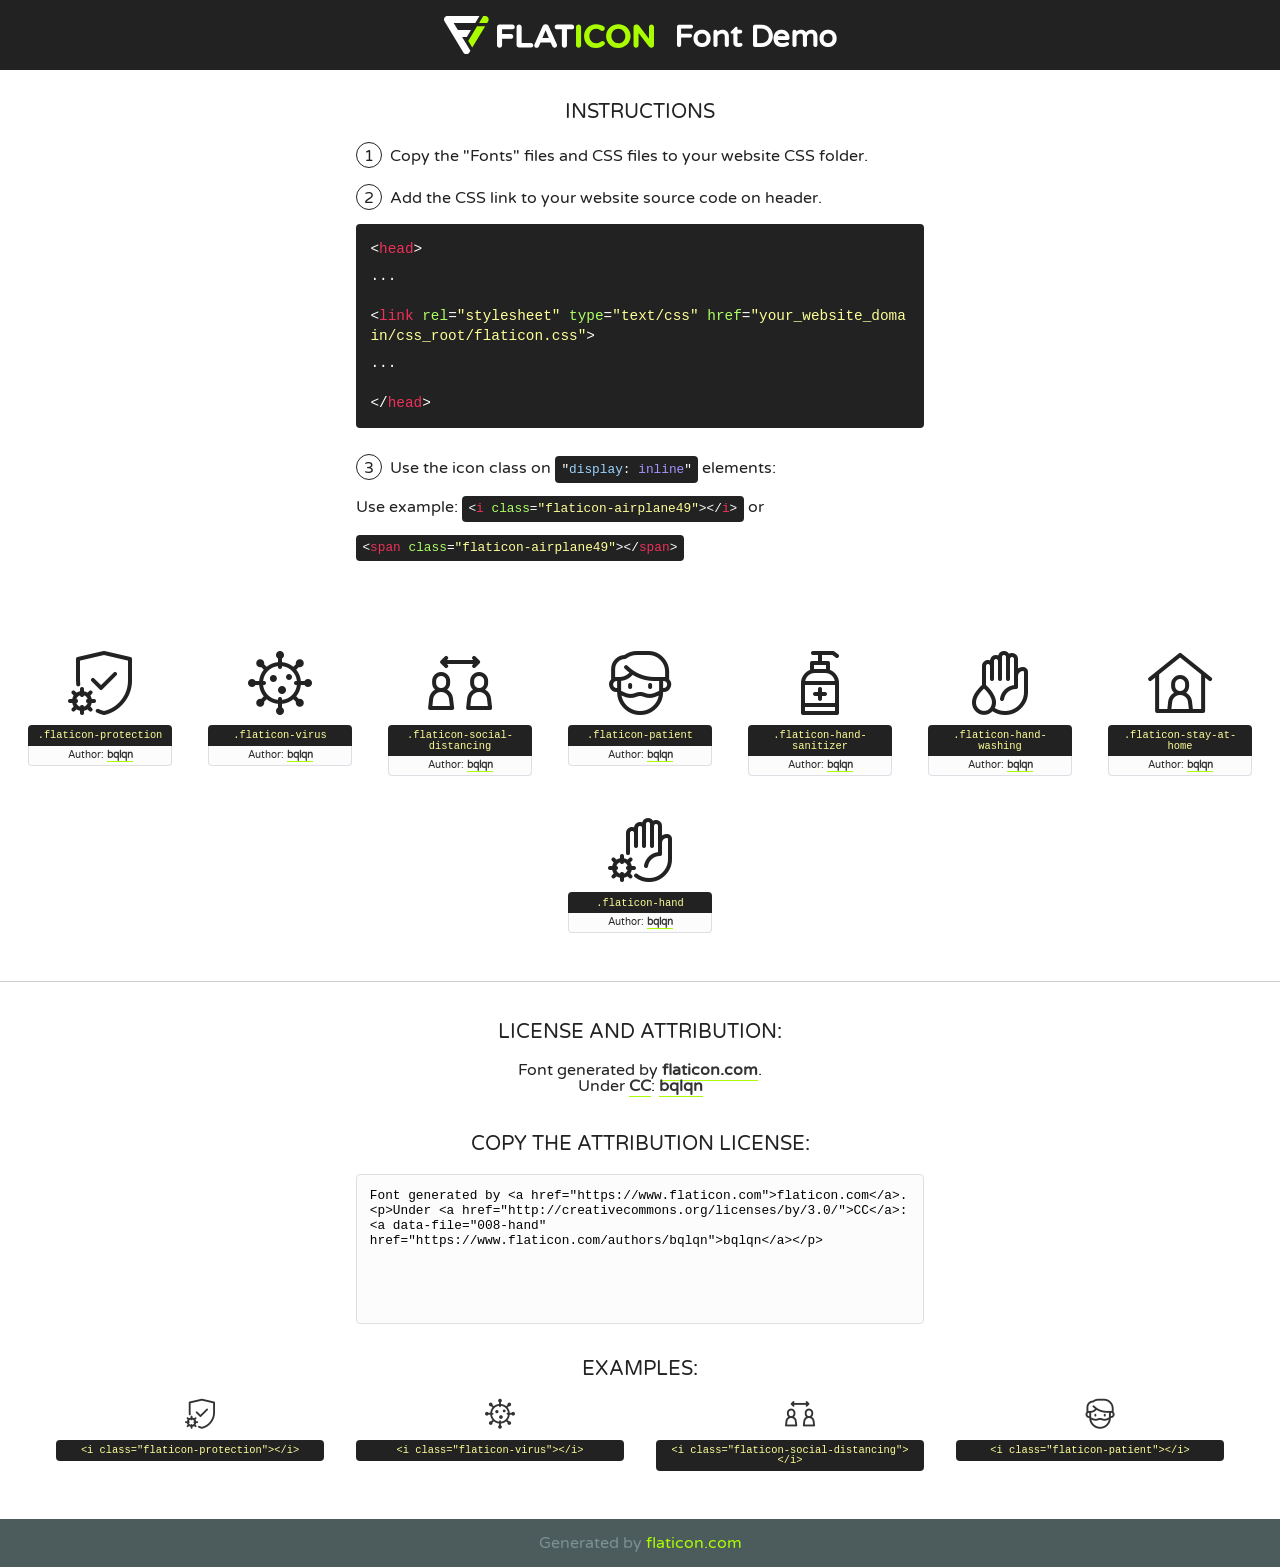
<file: flu/static/flu/fonts/flaticon-covid/font/flaticon.html>
<!DOCTYPE html>
<!--
  Flaticon icon font: Flaticon
  Creation date: 30/07/2020 04:12
-->
<html>
<!DOCTYPE html>
<html>

<head>
    <title>Flaticon WebFont</title>
    <link href="http://fonts.googleapis.com/css?family=Varela+Round" rel="stylesheet" type="text/css" />
    <link rel="stylesheet" type="text/css" href="flaticon.css">
    <meta charset="UTF-8">
    <style>
    html, body, div, span, applet, object, iframe,
    h1, h2, h3, h4, h5, h6, p, blockquote, pre,
    a, abbr, acronym, address, big, cite, code,
    del, dfn, em, img, ins, kbd, q, s, samp,
    small, strike, strong, sub, sup, tt, var,
    b, u, i, center,
    dl, dt, dd, ol, ul, li,
    fieldset, form, label, legend,
    table, caption, tbody, tfoot, thead, tr, th, td,
    article, aside, canvas, details, embed, 
    figure, figcaption, footer, header, hgroup, 
    menu, nav, output, ruby, section, summary,
    time, mark, audio, video {
        margin: 0;
        padding: 0;
        border: 0;
        font-size: 100%;
        font: inherit;
        vertical-align: baseline;
    }
    /* HTML5 display-role reset for older browsers */
    article, aside, details, figcaption, figure, 
    footer, header, hgroup, menu, nav, section {
        display: block;
    }
    body {
        line-height: 1;
    }
    ol, ul {
        list-style: none;
    }
    blockquote, q {
        quotes: none;
    }
    blockquote:before, blockquote:after,
    q:before, q:after {
        content: '';
        content: none;
    }
    table {
        border-collapse: collapse;
        border-spacing: 0;
    }
    body {
        font-family: 'Varela Round', Helvetica, Arial, sans-serif;
        font-size: 16px;
        color: #222;
    }
    a {
        color: #333;
        border-bottom: 1px solid #a9fd00;
        font-weight: bold;
        text-decoration: none;
    }
    * {
        -moz-box-sizing: border-box;
        -webkit-box-sizing: border-box;
        box-sizing: border-box;
        margin: 0;
        padding: 0;
    }
    [class^="flaticon-"]:before, [class*=" flaticon-"]:before, [class^="flaticon-"]:after, [class*=" flaticon-"]:after {
        font-family: Flaticon;
        font-size: 30px;
        font-style: normal;
        margin-left: 20px;
        color: #333;
    }
    .wrapper {
        max-width: 600px;
        margin: auto;
        padding: 0 1em;
    }
    .title {
        font-size: 1.25em;
        text-align: center;
        margin-bottom: 1em;
        text-transform: uppercase;
    }
    header {
        text-align: center;
        background-color: #222;
        color: #fff;
        padding: 1em;
    }
    header .logo {
        width: 210px;
        height: 38px;
        display: inline-block;
        vertical-align: middle;
        margin-right: 1em;
        border: none;
    }
    header strong {
        font-size: 1.95em;
        font-weight: bold;
        vertical-align: middle;
        margin-top: 5px;
        display: inline-block;
    }
    .demo {
        margin: 2em auto;
        line-height: 1.25em;
    }
    .demo ul li {
        margin-bottom: 1em;
    }
    .demo ul li .num {
        color: #222;
        border-radius: 20px;
        display: inline-block;
        width: 26px;
        padding: 3px;
        height: 26px;
        text-align: center;
        margin-right: 0.5em;
        border: 1px solid #222;
    }
    .demo ul li code {
        background-color: #222;
        border-radius: 4px;
        padding: 0.25em 0.5em;
        display: inline-block;
        color: #fff;
        font-family: Consolas,Monaco,Lucida Console,Liberation Mono,DejaVu Sans Mono,Bitstream Vera Sans Mono,Courier New, monospace;
        font-weight: lighter;
        margin-top: 1em;
        font-size: 0.8em;
        word-break: break-all;
    }
    .demo ul li code.big {
        padding: 1em;
        font-size: 0.9em;
    }
    .demo ul li code .red {
        color: #EF3159;
    }
    .demo ul li code .green {
        color: #ACFF65;
    }
    .demo ul li code .yellow {
        color: #FFFF99;
    }
    .demo ul li code .blue {
        color: #99D3FF;
    }
    .demo ul li code .purple {
        color: #A295FF;
    }
    .demo ul li code .dots {
        margin-top: 0.5em;
        display: block;
    }
    #glyphs {
        border-bottom: 1px solid #ccc;
        padding: 2em 0;
        text-align: center;
    }
    .glyph {
        display: inline-block;
        width: 9em;
        margin: 1em;
        text-align: center;
        vertical-align: top;
        background: #FFF;
    }
    .glyph .glyph-icon {
        padding: 10px;
        display: block;
        font-family:"Flaticon";
        font-size: 64px;
        line-height: 1;
    }
    .glyph .glyph-icon:before {
        font-size: 64px;
        color: #222;
        margin-left: 0;
    }
    .class-name {
        font-size: 0.65em;
        background-color: #222;
        color: #fff;
        border-radius: 4px 4px 0 0;
        padding: 0.5em;
        color: #FFFF99;
        font-family: Consolas,Monaco,Lucida Console,Liberation Mono,DejaVu Sans Mono,Bitstream Vera Sans Mono,Courier New, monospace;
    }
    .author-name {
        font-size: 0.6em;
        background-color: #fcfcfd;
        border: 1px solid #DEDEE4;
        border-top: 0;
        border-radius: 0 0 4px 4px;
        padding: 0.5em;
    }
    .class-name:last-child {
        font-size: 10px;
        color:#888;
    }
    .class-name:last-child a {
        font-size: 10px;
        color:#555;
    }
    .class-name:last-child a:hover {
        color:#a9fd00;
    }
    .glyph > input {
        display: block;
        width: 100px;
        margin: 5px auto;
        text-align: center;
        font-size: 12px;
        cursor: text;
    }
    .glyph > input.icon-input {
        font-family:"Flaticon";
        font-size: 16px;
        margin-bottom: 10px;
    }
    .attribution .title {
        margin-top: 2em;
    }
    .attribution textarea {
        background-color: #fcfcfd;
        padding: 1em;
        border: none;
        box-shadow: none;
        border: 1px solid #DEDEE4;
        border-radius: 4px;
        resize: none;
        width: 100%;
        height: 150px;
        font-size: 0.8em;
        font-family: Consolas,Monaco,Lucida Console,Liberation Mono,DejaVu Sans Mono,Bitstream Vera Sans Mono,Courier New, monospace;
        -webkit-appearance: none;
    }
    .iconsuse {
        margin: 2em auto;
        text-align: center;
        max-width: 1200px;
    }
    .iconsuse:after {
        content: '';
        display: table;
        clear: both;
    }
    .iconsuse .image {
        float: left;
        width: 25%;
        padding: 0 1em;
    }
    .iconsuse .image p {
        margin-bottom: 1em;
    }
    .iconsuse .image span {
        display: block;
        font-size: 0.65em;
        background-color: #222;
        color: #fff;
        border-radius: 4px;
        padding: 0.5em;
        color: #FFFF99;
        margin-top: 1em;
        font-family: Consolas,Monaco,Lucida Console,Liberation Mono,DejaVu Sans Mono,Bitstream Vera Sans Mono,Courier New, monospace;
    }
    #footer {
        text-align: center;
        background-color: #4C5B5C;
        color: #7c9192;
        padding: 1em;
    }
    #footer a {
        border: none;
        color: #a9fd00;
        font-weight: normal;
    }
    @media (max-width: 960px) {
        .iconsuse .image {
            width: 50%;
        }
    }
    @media (max-width: 560px) {
        .iconsuse .image {
            width: 100%;
        }
    }
    </style>
</head>

<body class="characters-off">

    <header>
        <a href="https://www.flaticon.com" target="_blank" class="logo">
            <svg version="1.1" xmlns="http://www.w3.org/2000/svg" xmlns:xlink="http://www.w3.org/1999/xlink" xmlns:a="http://ns.adobe.com/AdobeSVGViewerExtensions/3.0/" viewBox="0 0 560.875 102.036" enable-background="new 0 0 560.875 102.036" xml:space="preserve">
                <defs>
                </defs>
                <g>
                    <g class="letters">
                        <path fill="#ffffff" d="M141.596,29.675c0-3.777,2.985-6.767,6.764-6.767h34.438c3.426,0,6.15,2.728,6.15,6.15
                        c0,3.43-2.724,6.149-6.15,6.149h-27.674v13.091h23.719c3.429,0,6.151,2.724,6.151,6.15c0,3.43-2.723,6.149-6.151,6.149h-23.719
                        v17.574c0,3.773-2.986,6.761-6.764,6.761c-3.779,0-6.764-2.989-6.764-6.761V29.675z"></path>
                        <path fill="#ffffff" d="M193.844,29.149c0-3.781,2.985-6.767,6.764-6.767c3.776,0,6.763,2.985,6.763,6.767v42.957h25.039
                        c3.426,0,6.149,2.726,6.149,6.153c0,3.425-2.723,6.15-6.149,6.15h-31.802c-3.779,0-6.764-2.986-6.764-6.768V29.149z"></path>
                        <path fill="#ffffff" d="M241.891,75.71l21.438-48.407c1.492-3.341,4.215-5.357,7.906-5.357h0.792
                        c3.686,0,6.323,2.017,7.815,5.357l21.439,48.407c0.436,0.967,0.701,1.845,0.701,2.723c0,3.602-2.809,6.501-6.414,6.501
                        c-3.161,0-5.269-1.845-6.499-4.655l-4.132-9.661h-27.059l-4.301,10.102c-1.144,2.631-3.426,4.214-6.237,4.214
                        c-3.517,0-6.24-2.81-6.24-6.325C241.1,77.64,241.451,76.677,241.891,75.71z M279.932,58.666l-8.521-20.297l-8.526,20.297H279.932
                        z"></path>
                        <path fill="#ffffff" d="M314.864,35.387H301.86c-3.429,0-6.239-2.813-6.239-6.238c0-3.429,2.811-6.24,6.239-6.24h39.533
                        c3.426,0,6.237,2.811,6.237,6.24c0,3.425-2.811,6.238-6.237,6.238h-13.001v42.785c0,3.773-2.99,6.761-6.764,6.761
                        c-3.779,0-6.764-2.989-6.764-6.761V35.387z"></path>
                        <path fill="#A9FD00" d="M352.615,29.149c0-3.781,2.985-6.767,6.767-6.767c3.774,0,6.761,2.985,6.761,6.767v49.024
                        c0,3.773-2.987,6.761-6.761,6.761c-3.781,0-6.767-2.989-6.767-6.761V29.149z"></path>
                        <path fill="#A9FD00" d="M374.132,53.836v-0.179c0-17.481,13.178-31.801,32.065-31.801c9.22,0,15.459,2.458,20.557,6.238
                        c1.402,1.054,2.637,2.985,2.637,5.357c0,3.692-2.985,6.59-6.681,6.59c-1.845,0-3.071-0.702-4.044-1.319
                        c-3.776-2.813-7.729-4.393-12.562-4.393c-10.364,0-17.831,8.611-17.831,19.154v0.173c0,10.542,7.291,19.329,17.831,19.329
                        c5.715,0,9.492-1.756,13.359-4.834c1.049-0.874,2.458-1.491,4.039-1.491c3.429,0,6.325,2.813,6.325,6.236
                        c0,2.106-1.056,3.78-2.282,4.834c-5.539,4.834-12.036,7.733-21.878,7.733C387.572,85.464,374.132,71.493,374.132,53.836z"></path>
                        <path fill="#A9FD00" d="M433.009,53.836v-0.179c0-17.481,13.79-31.801,32.766-31.801c18.981,0,32.592,14.143,32.592,31.628v0.173
                        c0,17.483-13.785,31.807-32.769,31.807C446.625,85.464,433.009,71.32,433.009,53.836z M484.224,53.836v-0.179
                        c0-10.539-7.725-19.326-18.626-19.326c-10.893,0-18.449,8.611-18.449,19.154v0.173c0,10.542,7.73,19.329,18.626,19.329
                        C476.676,72.986,484.224,64.378,484.224,53.836z"></path>
                        <path fill="#A9FD00" d="M506.233,29.321c0-3.774,2.99-6.763,6.767-6.763h1.401c3.252,0,5.183,1.583,7.029,3.953l26.093,34.265
                        V29.059c0-3.692,2.99-6.677,6.681-6.677c3.683,0,6.671,2.985,6.671,6.677v48.934c0,3.78-2.987,6.765-6.764,6.765h-0.436
                        c-3.257,0-5.188-1.581-7.034-3.953l-27.056-35.492v32.944c0,3.687-2.985,6.676-6.678,6.676c-3.683,0-6.673-2.989-6.673-6.676
                        V29.321z"></path>
                    </g>
                    <g class="insignia">
                        <path fill="#ffffff" d="M48.372,56.137h12.517l11.156-18.537H37.186L25.688,18.539h57.825L94.668,0H9.271
                        C5.925,0,2.842,1.801,1.198,4.716c-1.644,2.907-1.593,6.482,0.134,9.343l50.38,83.501c1.678,2.781,4.689,4.476,7.938,4.476
                        c3.246,0,6.257-1.695,7.935-4.476l2.898-4.804L48.372,56.137z"></path>
                        <g class="i">
                            <path fill="#A9FD00" d="M93.575,18.539h0.031v0.004l21.652,0.004l2.705-4.488c1.727-2.861,1.778-6.436,0.133-9.343
                            C116.454,1.801,113.371,0,110.026,0h-5.294L93.575,18.539z"></path>
                            <polygon fill="#A9FD00" points="88.291,27.356 64.725,66.486 75.519,84.404 109.942,27.356"></polygon>
                        </g>
                    </g>
                </g>
            </svg>
        </a>
        <strong>Font Demo</strong>
    </header>


    <section class="demo wrapper">

        <p class="title">Instructions</p>

        <ul>
            <li>
                <span class="num">1</span>Copy the "Fonts" files and CSS files to your website CSS folder.
            </li>
            <li>
                <span class="num">2</span>Add the CSS link to your website source code on header.
                <code class="big">
                    &lt;<span class="red">head</span>&gt;
                    <br/><span class="dots">...</span>
                    <br/>&lt;<span class="red">link</span> <span class="green">rel</span>=<span class="yellow">"stylesheet"</span> <span class="green">type</span>=<span class="yellow">"text/css"</span> <span class="green">href</span>=<span class="yellow">"your_website_domain/css_root/flaticon.css"</span>&gt;
                    <br/><span class="dots">...</span>
                    <br/>&lt;/<span class="red">head</span>&gt;
                </code>
            </li>

            <li>
                <p>
                    <span class="num">3</span>Use the icon class on <code>"<span class="blue">display</span>:<span class="purple"> inline</span>"</code> elements:
                    <br />
                    Use example: <code>&lt;<span class="red">i</span> <span class="green">class</span>=<span class="yellow">&quot;flaticon-airplane49&quot;</span>&gt;&lt;/<span class="red">i</span>&gt;</code> or <code>&lt;<span class="red">span</span> <span class="green">class</span>=<span class="yellow">&quot;flaticon-airplane49&quot;</span>&gt;&lt;/<span class="red">span</span>&gt;</code>
            </li>
        </ul>

    </section>




   <section id="glyphs">          
    
      
        <div class="glyph"><div class="glyph-icon flaticon-protection"></div>
            <div class="class-name">.flaticon-protection</div>
            <div class="author-name">Author: <a data-file="001-protection" href="https://www.flaticon.com/authors/bqlqn">bqlqn</a> </div> 
        </div>        
        
        <div class="glyph"><div class="glyph-icon flaticon-virus"></div>
            <div class="class-name">.flaticon-virus</div>
            <div class="author-name">Author: <a data-file="002-virus" href="https://www.flaticon.com/authors/bqlqn">bqlqn</a> </div> 
        </div>        
        
        <div class="glyph"><div class="glyph-icon flaticon-social-distancing"></div>
            <div class="class-name">.flaticon-social-distancing</div>
            <div class="author-name">Author: <a data-file="003-social-distancing" href="https://www.flaticon.com/authors/bqlqn">bqlqn</a> </div> 
        </div>        
        
        <div class="glyph"><div class="glyph-icon flaticon-patient"></div>
            <div class="class-name">.flaticon-patient</div>
            <div class="author-name">Author: <a data-file="004-patient" href="https://www.flaticon.com/authors/bqlqn">bqlqn</a> </div> 
        </div>        
        
        <div class="glyph"><div class="glyph-icon flaticon-hand-sanitizer"></div>
            <div class="class-name">.flaticon-hand-sanitizer</div>
            <div class="author-name">Author: <a data-file="005-hand-sanitizer" href="https://www.flaticon.com/authors/bqlqn">bqlqn</a> </div> 
        </div>        
        
        <div class="glyph"><div class="glyph-icon flaticon-hand-washing"></div>
            <div class="class-name">.flaticon-hand-washing</div>
            <div class="author-name">Author: <a data-file="006-hand-washing" href="https://www.flaticon.com/authors/bqlqn">bqlqn</a> </div> 
        </div>        
        
        <div class="glyph"><div class="glyph-icon flaticon-stay-at-home"></div>
            <div class="class-name">.flaticon-stay-at-home</div>
            <div class="author-name">Author: <a data-file="007-stay-at-home" href="https://www.flaticon.com/authors/bqlqn">bqlqn</a> </div> 
        </div>        
        
        <div class="glyph"><div class="glyph-icon flaticon-hand"></div>
            <div class="class-name">.flaticon-hand</div>
            <div class="author-name">Author: <a data-file="008-hand" href="https://www.flaticon.com/authors/bqlqn">bqlqn</a> </div> 
        </div>        
        

    </section>



    <section class="attribution wrapper"   style="text-align:center;">

      <div class="title">License and attribution:</div><div class="attrDiv">Font generated by <a href="https://www.flaticon.com">flaticon.com</a>. <div><p>Under <a href="http://creativecommons.org/licenses/by/3.0/">CC</a>: <a data-file="008-hand" href="https://www.flaticon.com/authors/bqlqn">bqlqn</a></p>  </div>
      </div>
      <div class="title">Copy the Attribution License:</div>

    <textarea onclick="this.focus();this.select();">Font generated by &lt;a href=&quot;https://www.flaticon.com&quot;&gt;flaticon.com&lt;/a&gt;. <p>Under <a href="http://creativecommons.org/licenses/by/3.0/">CC</a>: <a data-file="008-hand" href="https://www.flaticon.com/authors/bqlqn">bqlqn</a></p>  
     </textarea>

    </section>

    <section class="iconsuse">

          <div class="title">Examples:</div>            
             
            <div class="image">
                <p>
                    <i class="glyph-icon flaticon-protection"></i> 
                    <span>&lt;i class=&quot;flaticon-protection&quot;&gt;&lt;/i&gt;</span>
                </p>
            </div>
            
            <div class="image">
                <p>
                    <i class="glyph-icon flaticon-virus"></i> 
                    <span>&lt;i class=&quot;flaticon-virus&quot;&gt;&lt;/i&gt;</span>
                </p>
            </div>
            
            <div class="image">
                <p>
                    <i class="glyph-icon flaticon-social-distancing"></i> 
                    <span>&lt;i class=&quot;flaticon-social-distancing&quot;&gt;&lt;/i&gt;</span>
                </p>
            </div>
            
            <div class="image">
                <p>
                    <i class="glyph-icon flaticon-patient"></i> 
                    <span>&lt;i class=&quot;flaticon-patient&quot;&gt;&lt;/i&gt;</span>
                </p>
            </div>
                       
        </div>
                            
    </section>

<div id="footer">
    <div>Generated by <a href="https://www.flaticon.com">flaticon.com</a>
    </div>
</div>



</body>
</html>
</file>
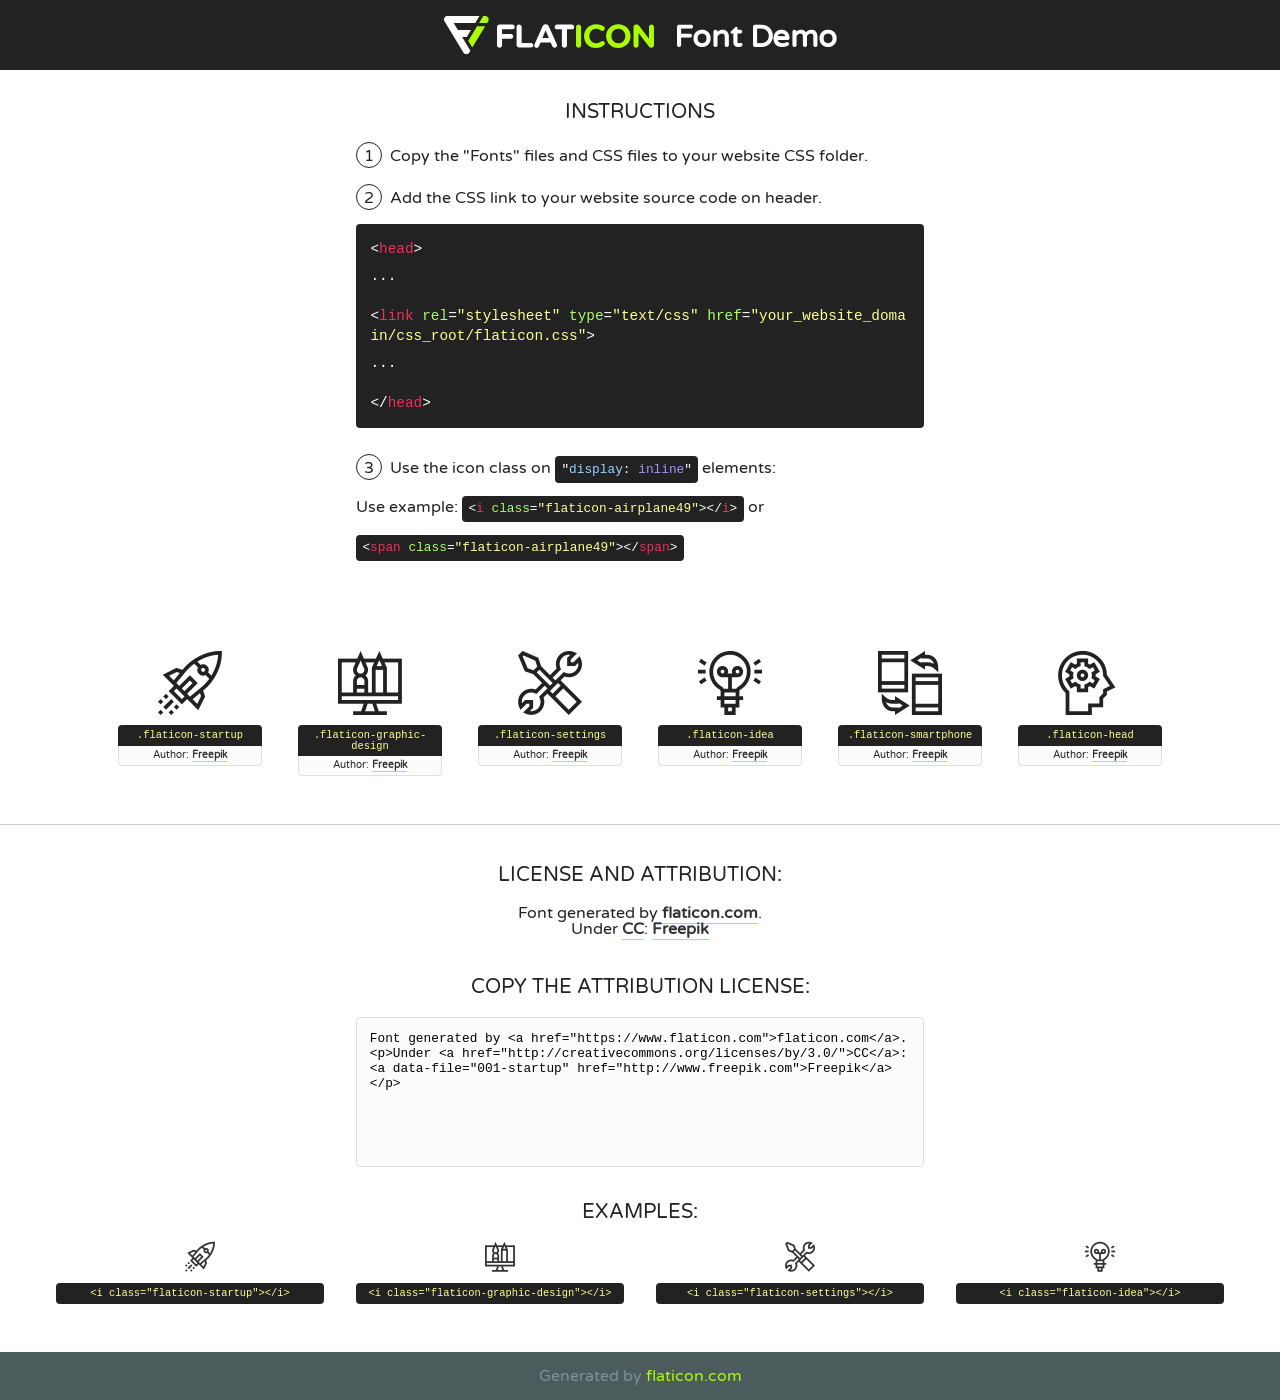
<file: flu/static/flu/fonts/flaticon/font/flaticon.html>
<!DOCTYPE html>
<!--
  Flaticon icon font: Flaticon
  Creation date: 03/04/2019 06:02
-->
<html>
<!DOCTYPE html>
<html>

<head>
    <title>Flaticon WebFont</title>
    <link href="http://fonts.googleapis.com/css?family=Varela+Round" rel="stylesheet" type="text/css" />
    <link rel="stylesheet" type="text/css" href="flaticon.css">
    <meta charset="UTF-8">
    <style>
    html, body, div, span, applet, object, iframe,
    h1, h2, h3, h4, h5, h6, p, blockquote, pre,
    a, abbr, acronym, address, big, cite, code,
    del, dfn, em, img, ins, kbd, q, s, samp,
    small, strike, strong, sub, sup, tt, var,
    b, u, i, center,
    dl, dt, dd, ol, ul, li,
    fieldset, form, label, legend,
    table, caption, tbody, tfoot, thead, tr, th, td,
    article, aside, canvas, details, embed, 
    figure, figcaption, footer, header, hgroup, 
    menu, nav, output, ruby, section, summary,
    time, mark, audio, video {
        margin: 0;
        padding: 0;
        border: 0;
        font-size: 100%;
        font: inherit;
        vertical-align: baseline;
    }
    /* HTML5 display-role reset for older browsers */
    article, aside, details, figcaption, figure, 
    footer, header, hgroup, menu, nav, section {
        display: block;
    }
    body {
        line-height: 1;
    }
    ol, ul {
        list-style: none;
    }
    blockquote, q {
        quotes: none;
    }
    blockquote:before, blockquote:after,
    q:before, q:after {
        content: '';
        content: none;
    }
    table {
        border-collapse: collapse;
        border-spacing: 0;
    }
    body {
        font-family: 'Varela Round', Helvetica, Arial, sans-serif;
        font-size: 16px;
        color: #222;
    }
    a {
        color: #333;
        border-bottom: 1px solid #a9fd00;
        font-weight: bold;
        text-decoration: none;
    }
    * {
        -moz-box-sizing: border-box;
        -webkit-box-sizing: border-box;
        box-sizing: border-box;
        margin: 0;
        padding: 0;
    }
    [class^="flaticon-"]:before, [class*=" flaticon-"]:before, [class^="flaticon-"]:after, [class*=" flaticon-"]:after {
        font-family: Flaticon;
        font-size: 30px;
        font-style: normal;
        margin-left: 20px;
        color: #333;
    }
    .wrapper {
        max-width: 600px;
        margin: auto;
        padding: 0 1em;
    }
    .title {
        font-size: 1.25em;
        text-align: center;
        margin-bottom: 1em;
        text-transform: uppercase;
    }
    header {
        text-align: center;
        background-color: #222;
        color: #fff;
        padding: 1em;
    }
    header .logo {
        width: 210px;
        height: 38px;
        display: inline-block;
        vertical-align: middle;
        margin-right: 1em;
        border: none;
    }
    header strong {
        font-size: 1.95em;
        font-weight: bold;
        vertical-align: middle;
        margin-top: 5px;
        display: inline-block;
    }
    .demo {
        margin: 2em auto;
        line-height: 1.25em;
    }
    .demo ul li {
        margin-bottom: 1em;
    }
    .demo ul li .num {
        color: #222;
        border-radius: 20px;
        display: inline-block;
        width: 26px;
        padding: 3px;
        height: 26px;
        text-align: center;
        margin-right: 0.5em;
        border: 1px solid #222;
    }
    .demo ul li code {
        background-color: #222;
        border-radius: 4px;
        padding: 0.25em 0.5em;
        display: inline-block;
        color: #fff;
        font-family: Consolas,Monaco,Lucida Console,Liberation Mono,DejaVu Sans Mono,Bitstream Vera Sans Mono,Courier New, monospace;
        font-weight: lighter;
        margin-top: 1em;
        font-size: 0.8em;
        word-break: break-all;
    }
    .demo ul li code.big {
        padding: 1em;
        font-size: 0.9em;
    }
    .demo ul li code .red {
        color: #EF3159;
    }
    .demo ul li code .green {
        color: #ACFF65;
    }
    .demo ul li code .yellow {
        color: #FFFF99;
    }
    .demo ul li code .blue {
        color: #99D3FF;
    }
    .demo ul li code .purple {
        color: #A295FF;
    }
    .demo ul li code .dots {
        margin-top: 0.5em;
        display: block;
    }
    #glyphs {
        border-bottom: 1px solid #ccc;
        padding: 2em 0;
        text-align: center;
    }
    .glyph {
        display: inline-block;
        width: 9em;
        margin: 1em;
        text-align: center;
        vertical-align: top;
        background: #FFF;
    }
    .glyph .glyph-icon {
        padding: 10px;
        display: block;
        font-family:"Flaticon";
        font-size: 64px;
        line-height: 1;
    }
    .glyph .glyph-icon:before {
        font-size: 64px;
        color: #222;
        margin-left: 0;
    }
    .class-name {
        font-size: 0.65em;
        background-color: #222;
        color: #fff;
        border-radius: 4px 4px 0 0;
        padding: 0.5em;
        color: #FFFF99;
        font-family: Consolas,Monaco,Lucida Console,Liberation Mono,DejaVu Sans Mono,Bitstream Vera Sans Mono,Courier New, monospace;
    }
    .author-name {
        font-size: 0.6em;
        background-color: #fcfcfd;
        border: 1px solid #DEDEE4;
        border-top: 0;
        border-radius: 0 0 4px 4px;
        padding: 0.5em;
    }
    .class-name:last-child {
        font-size: 10px;
        color:#888;
    }
    .class-name:last-child a {
        font-size: 10px;
        color:#555;
    }
    .class-name:last-child a:hover {
        color:#a9fd00;
    }
    .glyph > input {
        display: block;
        width: 100px;
        margin: 5px auto;
        text-align: center;
        font-size: 12px;
        cursor: text;
    }
    .glyph > input.icon-input {
        font-family:"Flaticon";
        font-size: 16px;
        margin-bottom: 10px;
    }
    .attribution .title {
        margin-top: 2em;
    }
    .attribution textarea {
        background-color: #fcfcfd;
        padding: 1em;
        border: none;
        box-shadow: none;
        border: 1px solid #DEDEE4;
        border-radius: 4px;
        resize: none;
        width: 100%;
        height: 150px;
        font-size: 0.8em;
        font-family: Consolas,Monaco,Lucida Console,Liberation Mono,DejaVu Sans Mono,Bitstream Vera Sans Mono,Courier New, monospace;
        -webkit-appearance: none;
    }
    .iconsuse {
        margin: 2em auto;
        text-align: center;
        max-width: 1200px;
    }
    .iconsuse:after {
        content: '';
        display: table;
        clear: both;
    }
    .iconsuse .image {
        float: left;
        width: 25%;
        padding: 0 1em;
    }
    .iconsuse .image p {
        margin-bottom: 1em;
    }
    .iconsuse .image span {
        display: block;
        font-size: 0.65em;
        background-color: #222;
        color: #fff;
        border-radius: 4px;
        padding: 0.5em;
        color: #FFFF99;
        margin-top: 1em;
        font-family: Consolas,Monaco,Lucida Console,Liberation Mono,DejaVu Sans Mono,Bitstream Vera Sans Mono,Courier New, monospace;
    }
    #footer {
        text-align: center;
        background-color: #4C5B5C;
        color: #7c9192;
        padding: 1em;
    }
    #footer a {
        border: none;
        color: #a9fd00;
        font-weight: normal;
    }
    @media (max-width: 960px) {
        .iconsuse .image {
            width: 50%;
        }
    }
    @media (max-width: 560px) {
        .iconsuse .image {
            width: 100%;
        }
    }
    </style>
</head>

<body class="characters-off">

    <header>
        <a href="https://www.flaticon.com" target="_blank" class="logo">
            <svg version="1.1" xmlns="http://www.w3.org/2000/svg" xmlns:xlink="http://www.w3.org/1999/xlink" xmlns:a="http://ns.adobe.com/AdobeSVGViewerExtensions/3.0/" viewBox="0 0 560.875 102.036" enable-background="new 0 0 560.875 102.036" xml:space="preserve">
                <defs>
                </defs>
                <g>
                    <g class="letters">
                        <path fill="#ffffff" d="M141.596,29.675c0-3.777,2.985-6.767,6.764-6.767h34.438c3.426,0,6.15,2.728,6.15,6.15
                        c0,3.43-2.724,6.149-6.15,6.149h-27.674v13.091h23.719c3.429,0,6.151,2.724,6.151,6.15c0,3.43-2.723,6.149-6.151,6.149h-23.719
                        v17.574c0,3.773-2.986,6.761-6.764,6.761c-3.779,0-6.764-2.989-6.764-6.761V29.675z"></path>
                        <path fill="#ffffff" d="M193.844,29.149c0-3.781,2.985-6.767,6.764-6.767c3.776,0,6.763,2.985,6.763,6.767v42.957h25.039
                        c3.426,0,6.149,2.726,6.149,6.153c0,3.425-2.723,6.15-6.149,6.15h-31.802c-3.779,0-6.764-2.986-6.764-6.768V29.149z"></path>
                        <path fill="#ffffff" d="M241.891,75.71l21.438-48.407c1.492-3.341,4.215-5.357,7.906-5.357h0.792
                        c3.686,0,6.323,2.017,7.815,5.357l21.439,48.407c0.436,0.967,0.701,1.845,0.701,2.723c0,3.602-2.809,6.501-6.414,6.501
                        c-3.161,0-5.269-1.845-6.499-4.655l-4.132-9.661h-27.059l-4.301,10.102c-1.144,2.631-3.426,4.214-6.237,4.214
                        c-3.517,0-6.24-2.81-6.24-6.325C241.1,77.64,241.451,76.677,241.891,75.71z M279.932,58.666l-8.521-20.297l-8.526,20.297H279.932
                        z"></path>
                        <path fill="#ffffff" d="M314.864,35.387H301.86c-3.429,0-6.239-2.813-6.239-6.238c0-3.429,2.811-6.24,6.239-6.24h39.533
                        c3.426,0,6.237,2.811,6.237,6.24c0,3.425-2.811,6.238-6.237,6.238h-13.001v42.785c0,3.773-2.99,6.761-6.764,6.761
                        c-3.779,0-6.764-2.989-6.764-6.761V35.387z"></path>
                        <path fill="#A9FD00" d="M352.615,29.149c0-3.781,2.985-6.767,6.767-6.767c3.774,0,6.761,2.985,6.761,6.767v49.024
                        c0,3.773-2.987,6.761-6.761,6.761c-3.781,0-6.767-2.989-6.767-6.761V29.149z"></path>
                        <path fill="#A9FD00" d="M374.132,53.836v-0.179c0-17.481,13.178-31.801,32.065-31.801c9.22,0,15.459,2.458,20.557,6.238
                        c1.402,1.054,2.637,2.985,2.637,5.357c0,3.692-2.985,6.59-6.681,6.59c-1.845,0-3.071-0.702-4.044-1.319
                        c-3.776-2.813-7.729-4.393-12.562-4.393c-10.364,0-17.831,8.611-17.831,19.154v0.173c0,10.542,7.291,19.329,17.831,19.329
                        c5.715,0,9.492-1.756,13.359-4.834c1.049-0.874,2.458-1.491,4.039-1.491c3.429,0,6.325,2.813,6.325,6.236
                        c0,2.106-1.056,3.78-2.282,4.834c-5.539,4.834-12.036,7.733-21.878,7.733C387.572,85.464,374.132,71.493,374.132,53.836z"></path>
                        <path fill="#A9FD00" d="M433.009,53.836v-0.179c0-17.481,13.79-31.801,32.766-31.801c18.981,0,32.592,14.143,32.592,31.628v0.173
                        c0,17.483-13.785,31.807-32.769,31.807C446.625,85.464,433.009,71.32,433.009,53.836z M484.224,53.836v-0.179
                        c0-10.539-7.725-19.326-18.626-19.326c-10.893,0-18.449,8.611-18.449,19.154v0.173c0,10.542,7.73,19.329,18.626,19.329
                        C476.676,72.986,484.224,64.378,484.224,53.836z"></path>
                        <path fill="#A9FD00" d="M506.233,29.321c0-3.774,2.99-6.763,6.767-6.763h1.401c3.252,0,5.183,1.583,7.029,3.953l26.093,34.265
                        V29.059c0-3.692,2.99-6.677,6.681-6.677c3.683,0,6.671,2.985,6.671,6.677v48.934c0,3.78-2.987,6.765-6.764,6.765h-0.436
                        c-3.257,0-5.188-1.581-7.034-3.953l-27.056-35.492v32.944c0,3.687-2.985,6.676-6.678,6.676c-3.683,0-6.673-2.989-6.673-6.676
                        V29.321z"></path>
                    </g>
                    <g class="insignia">
                        <path fill="#ffffff" d="M48.372,56.137h12.517l11.156-18.537H37.186L25.688,18.539h57.825L94.668,0H9.271
                        C5.925,0,2.842,1.801,1.198,4.716c-1.644,2.907-1.593,6.482,0.134,9.343l50.38,83.501c1.678,2.781,4.689,4.476,7.938,4.476
                        c3.246,0,6.257-1.695,7.935-4.476l2.898-4.804L48.372,56.137z"></path>
                        <g class="i">
                            <path fill="#A9FD00" d="M93.575,18.539h0.031v0.004l21.652,0.004l2.705-4.488c1.727-2.861,1.778-6.436,0.133-9.343
                            C116.454,1.801,113.371,0,110.026,0h-5.294L93.575,18.539z"></path>
                            <polygon fill="#A9FD00" points="88.291,27.356 64.725,66.486 75.519,84.404 109.942,27.356"></polygon>
                        </g>
                    </g>
                </g>
            </svg>
        </a>
        <strong>Font Demo</strong>
    </header>


    <section class="demo wrapper">

        <p class="title">Instructions</p>

        <ul>
            <li>
                <span class="num">1</span>Copy the "Fonts" files and CSS files to your website CSS folder.
            </li>
            <li>
                <span class="num">2</span>Add the CSS link to your website source code on header.
                <code class="big">
                    &lt;<span class="red">head</span>&gt;
                    <br/><span class="dots">...</span>
                    <br/>&lt;<span class="red">link</span> <span class="green">rel</span>=<span class="yellow">"stylesheet"</span> <span class="green">type</span>=<span class="yellow">"text/css"</span> <span class="green">href</span>=<span class="yellow">"your_website_domain/css_root/flaticon.css"</span>&gt;
                    <br/><span class="dots">...</span>
                    <br/>&lt;/<span class="red">head</span>&gt;
                </code>
            </li>

            <li>
                <p>
                    <span class="num">3</span>Use the icon class on <code>"<span class="blue">display</span>:<span class="purple"> inline</span>"</code> elements:
                    <br />
                    Use example: <code>&lt;<span class="red">i</span> <span class="green">class</span>=<span class="yellow">&quot;flaticon-airplane49&quot;</span>&gt;&lt;/<span class="red">i</span>&gt;</code> or <code>&lt;<span class="red">span</span> <span class="green">class</span>=<span class="yellow">&quot;flaticon-airplane49&quot;</span>&gt;&lt;/<span class="red">span</span>&gt;</code>
            </li>
        </ul>

    </section>




   <section id="glyphs">          
    
      
        <div class="glyph"><div class="glyph-icon flaticon-startup"></div>
            <div class="class-name">.flaticon-startup</div>
            <div class="author-name">Author: <a data-file="001-startup" href="http://www.freepik.com">Freepik</a> </div> 
        </div>        
        
        <div class="glyph"><div class="glyph-icon flaticon-graphic-design"></div>
            <div class="class-name">.flaticon-graphic-design</div>
            <div class="author-name">Author: <a data-file="002-graphic-design" href="http://www.freepik.com">Freepik</a> </div> 
        </div>        
        
        <div class="glyph"><div class="glyph-icon flaticon-settings"></div>
            <div class="class-name">.flaticon-settings</div>
            <div class="author-name">Author: <a data-file="003-settings" href="http://www.freepik.com">Freepik</a> </div> 
        </div>        
        
        <div class="glyph"><div class="glyph-icon flaticon-idea"></div>
            <div class="class-name">.flaticon-idea</div>
            <div class="author-name">Author: <a data-file="004-idea" href="http://www.freepik.com">Freepik</a> </div> 
        </div>        
        
        <div class="glyph"><div class="glyph-icon flaticon-smartphone"></div>
            <div class="class-name">.flaticon-smartphone</div>
            <div class="author-name">Author: <a data-file="005-smartphone" href="http://www.freepik.com">Freepik</a> </div> 
        </div>        
        
        <div class="glyph"><div class="glyph-icon flaticon-head"></div>
            <div class="class-name">.flaticon-head</div>
            <div class="author-name">Author: <a data-file="006-head" href="http://www.freepik.com">Freepik</a> </div> 
        </div>        
        

    </section>



    <section class="attribution wrapper"   style="text-align:center;">

      <div class="title">License and attribution:</div><div class="attrDiv">Font generated by <a href="https://www.flaticon.com">flaticon.com</a>. <div><p>Under <a href="http://creativecommons.org/licenses/by/3.0/">CC</a>: <a data-file="001-startup" href="http://www.freepik.com">Freepik</a></p>  </div>
      </div>
      <div class="title">Copy the Attribution License:</div>

    <textarea onclick="this.focus();this.select();">Font generated by &lt;a href=&quot;https://www.flaticon.com&quot;&gt;flaticon.com&lt;/a&gt;. <p>Under <a href="http://creativecommons.org/licenses/by/3.0/">CC</a>: <a data-file="001-startup" href="http://www.freepik.com">Freepik</a></p>  
     </textarea>

    </section>

    <section class="iconsuse">

          <div class="title">Examples:</div>            
             
            <div class="image">
                <p>
                    <i class="glyph-icon flaticon-startup"></i> 
                    <span>&lt;i class=&quot;flaticon-startup&quot;&gt;&lt;/i&gt;</span>
                </p>
            </div>
            
            <div class="image">
                <p>
                    <i class="glyph-icon flaticon-graphic-design"></i> 
                    <span>&lt;i class=&quot;flaticon-graphic-design&quot;&gt;&lt;/i&gt;</span>
                </p>
            </div>
            
            <div class="image">
                <p>
                    <i class="glyph-icon flaticon-settings"></i> 
                    <span>&lt;i class=&quot;flaticon-settings&quot;&gt;&lt;/i&gt;</span>
                </p>
            </div>
            
            <div class="image">
                <p>
                    <i class="glyph-icon flaticon-idea"></i> 
                    <span>&lt;i class=&quot;flaticon-idea&quot;&gt;&lt;/i&gt;</span>
                </p>
            </div>
                       
        </div>
                            
    </section>

<div id="footer">
    <div>Generated by <a href="https://www.flaticon.com">flaticon.com</a>
    </div>
</div>



</body>
</html>
</file>
<file: flu/static/flu/fonts/flaticon-covid/font/flaticon.css>
/*
  	Flaticon icon font: Flaticon
  	Creation date: 30/07/2020 04:12
  	*/

    @font-face {
      font-family: "Flaticon";
      src: url("./Flaticon.eot");
      src: url("./Flaticon.eot?#iefix") format("embedded-opentype"),
      url("./Flaticon.woff2") format("woff2"),
      url("./Flaticon.woff") format("woff"),
      url("./Flaticon.ttf") format("truetype"),
      url("./Flaticon.svg#Flaticon") format("svg");
      font-weight: normal;
      font-style: normal;
    }

    @media screen and (-webkit-min-device-pixel-ratio:0) {
      @font-face {
        font-family: "Flaticon";
        src: url("./Flaticon.svg#Flaticon") format("svg");
      }
    }

    [class^="flaticon-"]:before, [class*=" flaticon-"]:before,
    [class^="flaticon-"]:after, [class*=" flaticon-"]:after {   
      font-family: Flaticon;
      font-style: normal;
      font-weight: normal;
      font-variant: normal;
      text-transform: none;
      line-height: 1;

      /* Better Font Rendering =========== */
      -webkit-font-smoothing: antialiased;
      -moz-osx-font-smoothing: grayscale;
    }

    .flaticon-protection:before { content: "\f100"; }
    .flaticon-virus:before { content: "\f101"; }
    .flaticon-social-distancing:before { content: "\f102"; }
    .flaticon-patient:before { content: "\f103"; }
    .flaticon-hand-sanitizer:before { content: "\f104"; }
    .flaticon-hand-washing:before { content: "\f105"; }
    .flaticon-stay-at-home:before { content: "\f106"; }
    .flaticon-hand:before { content: "\f107"; }
</file>
<file: flu/static/flu/fonts/flaticon/font/flaticon.css>
/*
  	Flaticon icon font: Flaticon
  	Creation date: 03/04/2019 06:02
  	*/

@font-face {
  font-family: "Flaticon";
  src: url("./Flaticon.eot");
  src: url("./Flaticon.eot?#iefix") format("embedded-opentype"),
       url("./Flaticon.woff2") format("woff2"),
       url("./Flaticon.woff") format("woff"),
       url("./Flaticon.ttf") format("truetype"),
       url("./Flaticon.svg#Flaticon") format("svg");
  font-weight: normal;
  font-style: normal;
}

@media screen and (-webkit-min-device-pixel-ratio:0) {
  @font-face {
    font-family: "Flaticon";
    src: url("./Flaticon.svg#Flaticon") format("svg");
  }
}

[class^="flaticon-"]:before, [class*=" flaticon-"]:before,
[class^="flaticon-"]:after, [class*=" flaticon-"]:after {   
  font-family: Flaticon;
        font-style: normal;
  font-weight: normal;
  font-variant: normal;
  text-transform: none;
  line-height: 1;

  /* Better Font Rendering =========== */
  -webkit-font-smoothing: antialiased;
  -moz-osx-font-smoothing: grayscale;
}

.flaticon-startup:before { content: "\f100"; }
.flaticon-graphic-design:before { content: "\f101"; }
.flaticon-settings:before { content: "\f102"; }
.flaticon-idea:before { content: "\f103"; }
.flaticon-smartphone:before { content: "\f104"; }
.flaticon-head:before { content: "\f105"; }
</file>
